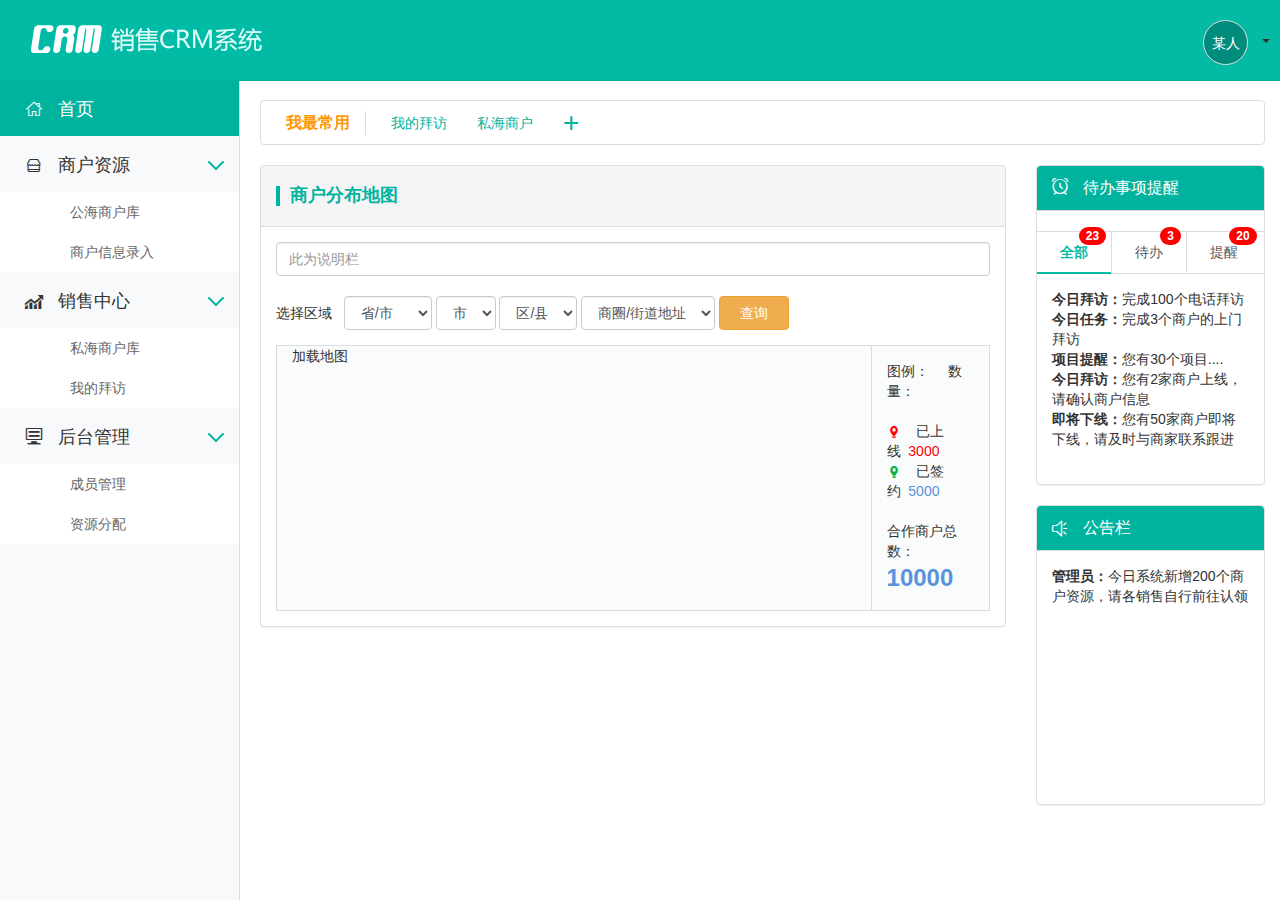
<file: index.html>
<!DOCTYPE html>
<html lang="en">
<head>
	<meta charset="UTF-8">
	<meta http-equiv="X-UA-Compatible" content="IE-edge">
	<meta name="viewport" content="width=device-width, initial-scale=1">
	<title>销售CRM系统</title>
	<link rel="stylesheet" href="css/bootstrap.min.css">
	<link rel="stylesheet" href="css/crm.css">
	<!-- HTML5 shim and Respond.js for IE8 support of HTML5 elements and media queries -->
    <!-- WARNING: Respond.js doesn't work if you view the page via file:// -->
    <!--[if lt IE 9]>
      <script src="//cdn.bootcss.com/html5shiv/3.7.2/html5shiv.min.js"></script>
      <script src="//cdn.bootcss.com/respond.js/1.4.2/respond.min.js"></script>
    <![endif]-->
  <script src="js/jquery-3.0.0.min.js"></script>
	<script src="js/bootstrap.min.js"></script>
</head>
<body>
  <!-- headbar -->
	<nav class="navbar navbar-crm navbar-fixed-top">
    <div class="container-fluid">
      <div class="navbar-header">
        <button type="button" class="navbar-toggle collapsed" data-toggle="collapse" data-target="#navbar" aria-expanded="false" aria-controls="navbar">
          <span class="sr-only">Toggle navigation</span>
          <span class="icon-bar"></span>
          <span class="icon-bar"></span>
          <span class="icon-bar"></span>
        </button>
        <a href="index.html"><img class="logo_pad" src="img/index_logo.png" alt="销售CRM系统"></span></a>
      </div>

      <!-- alert -->
      <div class="alert alert-warning alert-dismissible fade in alert1 hidden">
        <button type="button" class="close" data-dismiss="alert" aria-label="Close">
          <span aria-hidden="true">&times;</span>
        </button>
        您今天收到10个系统注册消息，去激活（点击跳转到后台->成员管理页面）
      </div>

      <div id="navbar" class="navbar-collapse collapse">
        <ul class="nav navbar-nav navbar-right">
          <li>
            <a href="#" class="thumbnail" id="user_bg">某人</a>
          </li>
          <li>
            <div class="sanj dropdown-toggle" data-toggle="dropdown" aria-haspopup="true" aria-expanded="false">
              <span class="caret"></span>
            </div>
            <ul class="dropdown-menu">
              <li><a href="login.html">退出系统</a></li>
            </ul>
          </li>
        </ul>
      </div>
    </div>
  </nav>

  <!-- navbar -->
  <div class="left_bar sidebar pad-none">
    <ul class="leftbar_list">
      <li class="active">
        <div class="list_title"  onclick="location='index.html'"><i class="iconfont">&#xe600;</i>首页<span></div>
      </li>
      <li>
        <div class="list_title" data-toggle="collapse" href="#ListG1" aria-expanded="true" ><i class="iconfont">&#xe601;</i>商户资源<span><img src="img/downarrow.png"></span></div>
        <ul id="ListG1" class="list_panel collapse in">
          <li><a href="merPublic.html">公海商户库</a></li>
          <li><a href="typein.html">商户信息录入</a></li>
        </ul>
      </li>
      <li>
        <div class="list_title" data-toggle="collapse" href="#ListG2" aria-expanded="true" aria-controls="#ListG2"><i class="iconfont">&#xe602;</i>销售中心<span><img src="img/downarrow.png" alt=""></span></div>
        <ul id="ListG2" class="list_panel collapse in">
          <li><a href="merchantsPrivate.html">私海商户库</a></li>
          <li><a href="myVisits.html">我的拜访</a></li>
        </ul>
      </li>
      <li>
      <div class="list_title" data-toggle="collapse" href="#ListG3" aria-expanded="true" aria-controls="#ListG2"><i class="iconfont">&#xe60f;</i>后台管理<span><img src="img/downarrow.png" alt=""></span></div>
        <ul id="ListG3" class="list_panel collapse in">
          <li><a href="memberManagement.html">成员管理</a></li>
          <li><a href="distribution.html">资源分配</a></li>
        </ul>
      </li>
    </ul>
  </div>

  <!-- content -->
	<div class="right_bar pad-none">
    <!-- common use -->
    <div class="rightbar_top margin20">
      <span class="brand">我最常用</span>
      <ul class="right_bar_pills">
        <li><a href="#">我的拜访</a></li>
        <li><a href="#">私海商户</a></li>
        <li><a href="#" class="addm" data-toggle="modal" data-target="#addmerchants">+</a></li>
      </ul>
    </div>
    
    <div class="row">
      <!-- map -->
      <div class="col-sm-9">
        <div class="panel panel-default">
          <div class="panel-heading">
            <h3 class="boright">商户分布地图</h3>
          </div>
          <div class="pane-body pubilc_pad">
            <form class="margin20">
              <textarea class="form-control" rows="1" placeholder="此为说明栏" style="resize:none;"></textarea>
            </form>
            <form class="form-inline margin15">
              <div class="form-group">
                <label class="sr-only"></label>
                <p class="form-control-static">选择区域&nbsp;&nbsp;</p>
              </div>
              <div class="form-group">
                <label class="sr-only">省</label>
                <select id="disabledSelect" class="form-control">
                  <option>省/市</option>
                  <option>北京市</option>
                  <option>天津市</option>
                  <option>上海市</option>
                </select>
              </div>
              <div class="form-group">
                <label class="sr-only">市</label>
                <select id="disabledSelect" class="form-control">
                  <option>市</option>
                </select>
              </div>
              <div class="form-group">
                <label class="sr-only">区/县</label>
                <select id="disabledSelect" class="form-control">
                  <option>区/县</option>
                </select>
              </div>
              <div class="form-group">
                <label class="sr-only">商圈</label>
                <select id="disabledSelect" class="form-control">
                  <option>商圈/街道地址</option>
                </select>
              </div>
              <button type="submit" class="btn btn-warning">&nbsp;&nbsp;查询&nbsp;&nbsp;</button>
            </form>
            <div class="map row">
              <div class="col-sm-10">
               加载地图
              </div>
              <div class="col-sm-2 map_detail">
               <p>图例： &nbsp;&nbsp;&nbsp;&nbsp;数量：</p>
               <ul class="map-num">
                 <li><i class="iconfont red">&#xe606;</i>已上线&nbsp;&nbsp;<span class="red">3000</span></li>
                 <li><i class="iconfont green">&#xe606;</i>已签约&nbsp;&nbsp;<span class="blue">5000</span></li>
               </ul>
               <p class="map-num">合作商户总数：<br><span class="blue big">10000</span></p>
              </div>
            </div>
          </div>
        </div>
      </div>

      <!-- remind and notice -->
      <div class="col-sm-3">
        <!-- wait remind -->
        <div class="panel panel-default wait1">
          <div class="panel-heading2"><i class="iconfont">&#xe605;</i>待办事项提醒</div>
          <div class="panel-body">
            <div class="waiting">
              <ul class="nav nav-tabs remind-tabs">
                <li class="active"><a href="#wait_all" data-toggle="tab">全部<span class="badge bg_warn absolute warn_badge">23</span></a></li>
                <li><a href="#wait_1" data-toggle="tab">待办<span class="badge bg_warn absolute warn_badge">3</span></a></li>
                <li class="border0"><a href="#wait_2" data-toggle="tab">提醒<span class="badge bg_warn absolute warn_badge">20</span></a></li>
              </ul>
              <div class="tab-content">
                <div id="wait_all" class="tab-pane fade active in pubilc_pad">
                  <p><b>今日拜访：</b>完成100个电话拜访</p>
                  <p><b>今日任务：</b>完成3个商户的上门拜访</p>
                  <p><b>项目提醒：</b>您有30个项目....</p>
                  <p><b>今日拜访：</b>您有2家商户上线，请确认商户信息</p>
                  <p><b>即将下线：</b>您有50家商户即将下线，请及时与商家联系跟进</p>
                </div>
                <div id="wait_1" class="tab-pane fade pubilc_pad">2</div>
                <div id="wait_2" class="tab-pane fade pubilc_pad">3</div>
              </div>
            </div>
          </div>
        </div>
        <!-- notice -->
        <div class="panel panel-default wait1">
          <div class="panel-heading2"><i class="iconfont">&#xe603;</i>公告栏</div>
          <div class="panel-body" style="padding:15px">
            <p><b>管理员：</b>今日系统新增200个商户资源，请各销售自行前往认领</p>
          </div>
        </div>
      </div>
    </div>
	
  </div>
  
  <!-- addmerchants -->
  <div id="addmerchants" class="modal fade">
    <div class="modal-dialog" role="document">
      <div class="modal-content">
        <div class="modal-header">
          <button type="button" class="close" data-dismiss="modal" aria-label="Close"><span aria-hidden="true">&times;</span></button>
          <a class="btn btn-default padright-none">我的拜访<span class="padding5">&times;</span></a>
          <a class="btn btn-default padright-none">私海商户<span class="padding5">&times;</span></a>
        </div>
        <div class="modal-body">
          <form class="form-horizontal">
            <div class="form-group">
              <label class="col-sm-2 control-label"><strong>商户资源</strong></label>
              <div class="col-sm-10">
                <label class="checkbox-inline">
                  <input type="checkbox" id="inlineCheckbox1" value="option1">公海商户库
                </label>
                <label class="checkbox-inline">
                  <input type="checkbox" id="inlineCheckbox2" value="option2">商户信息录入
                </label>
              </div>
            </div>
            <div class="form-group">
              <label class="col-sm-2 control-label"><strong>销售中心</strong></label>
              <div class="col-sm-10">
                <label class="checkbox-inline">
                  <input type="checkbox" id="inlineCheckbox1" value="option1">私海商户
                </label>
                <label class="checkbox-inline">
                  <input type="checkbox" id="inlineCheckbox2" value="option2">我的拜访
                </label>
              </div>
            </div>
            <div class="form-group">
              <label class="col-sm-2 control-label"><strong>后台管理</strong></label>
              <div class="col-sm-10">
                <label class="checkbox-inline">
                  <input type="checkbox" id="inlineCheckbox2" value="option2">成员管理
                </label>
                <label class="checkbox-inline">
                  <input type="checkbox" id="inlineCheckbox1" value="option1">资源分配
                </label>
              </div>
            </div>
          </form>
        </div>
        <div class="modal-footer">
          <button type="button" class="btn btn-info">确定</button>
          <button type="button" class="btn btn-default" data-dismiss="modal">取消</button>
        </div>
      </div>
    </div>
  </div>

  <!-- message notice -->
  <div class="panel panel-default wait1 msg-notice hidden " >
    <div class="panel-heading2"><i class="iconfont">&#xe603;</i>消息提示<span class="text_white float-r margin-r10">×</span></div>
    <div class="panel-body" style="padding:15px">
      <p>有<span class="red">1</span>个公司通知,请注意<a href="">查看</a></p>
    </div>
  </div>
</body>
</html>
</file>
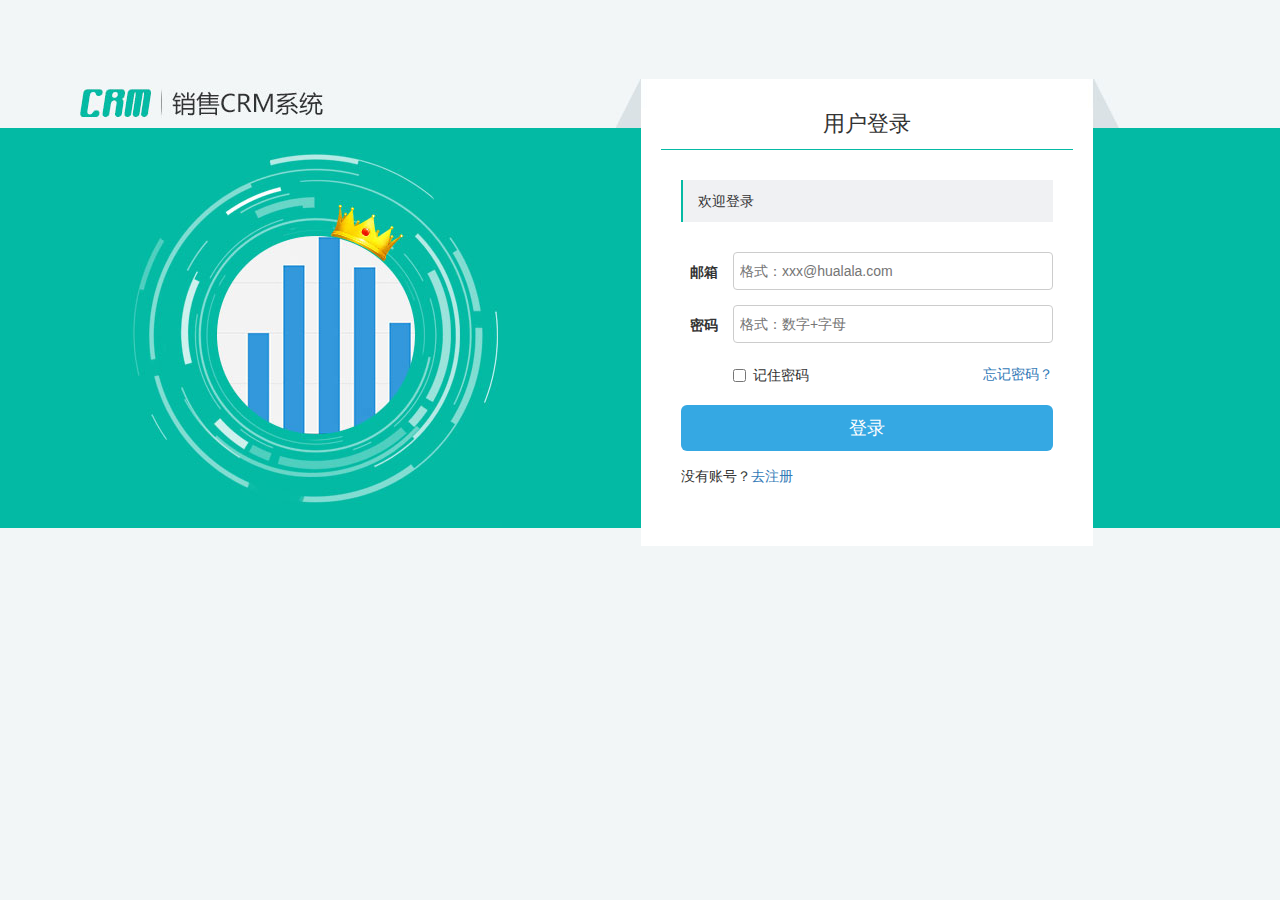
<file: login.html>
<!DOCTYPE html>
<html lang="en">
<head>
	<meta charset="UTF-8">
	<meta http-equiv="X-UA-Compatible" content="IE=edge">
	<meta name="viewport" content="width=device-width, initial-scale=1">
	<title>用户登录</title>
	<link rel="stylesheet" href="css/bootstrap.min.css">
	<link rel="stylesheet" href="css/crm.css">
	<!-- HTML5 shim and Respond.js for IE8 support of HTML5 elements and media queries -->
    <!-- WARNING: Respond.js doesn't work if you view the page via file:// -->
    <!--[if lt IE 9]>
      <script src="//cdn.bootcss.com/html5shiv/3.7.2/html5shiv.min.js"></script>
      <script src="//cdn.bootcss.com/respond.js/1.4.2/respond.min.js"></script>
    <![endif]-->
	<script src="js/jquery-3.0.0.min.js"></script>
	<script src="js/bootstrap.min.js"></script>
</head>
<body class="Log">
	<div class="Log_bg">
		<div class="login">
			<div class="logbar_top"></div>
			<div class="logbar_ban">
				<img src="img/login_img.jpg" alt="">
			</div>
			<div class="logbar_title"></div>
			<div class="tab-content">
				<!-- sign in -->
				<div class="logbar_body tab-pane active in" id="loading">
					<div class="log_title margin30">用户登录</div>
					<div class="log_callout margin30">欢迎登录</div>
					<div class="log_form">
						<form class="form-horizontal">
							<div class="form-group">
								<label for="log_email1" class="col-sm-2 control-label">邮箱</label>
								<div class="col-sm-10 pad-none">
									<input type="email" class="ipt" id="log_email1" placeholder="格式：xxx@hualala.com">
								</div>
							</div>
							<div class="form-group">
								<label for="log_password1" class="col-sm-2 control-label">密码</label>
								<div class="col-sm-10 pad-none">
									<input type="password" class="ipt" id="log_password1" placeholder="格式：数字+字母">
								</div>
							</div>
							<div class="form-group">
								<div class="col-sm-offset-2 col-sm-6 pad-none">
									<div class="checkbox">
									    <label><input type="checkbox">记住密码</label>
									</div>
								</div>
								<div class="col-sm-4 text-right" id="myTabs"><a href="#forget" data-toggle="tab" class="log_a">忘记密码？</a></div>
							</div>
							<div class="form-group">
								<div class="col-sm-12">
									<a href="index.html" class="btn btn-info btn-lg btn-block">登录</a>
								</div>
							</div>
							<p>没有账号？<a href="#regist" data-toggle="tab">去注册</a></p>
						</form>
					</div>
				</div>

				<!-- forget password -->
				<div class="logbar_body tab-pane" id="forget">
					<div class="log_title margin20">忘记密码</div>
					<div class="log_callout margin20">填写以下信息重置密码</div>
					<div class="log_form">
						<form class="form-horizontal">
							<div class="form-group">
								<label for="log_email2" class="col-sm-3 control-label"><span class="red"> * </span>邮箱</label>
								<div class="col-sm-9 pad-none">
									<input type="email" class="ipt" id="log_email2">
								</div>
							</div>
							<div class="form-group">
								<label class="col-sm-3 control-label"><span class="red"> * </span>验证码</label>
								<div class="col-sm-9 pad-none">
									<div class="input-group">
								      <input type="text" class="ipt">
								      <span class="input-group-btn">
								        <button class="btn btn-info ipt" type="button" data-loading-text="正在发送.." id="myButton" autocomplete="off">发送验证码</button>
								      </span>
								    </div>
								</div>
							</div>
							<div class="form-group">
								<label for="log_email3" class="col-sm-3 control-label"><span class="red"> * </span>新密码</label>
								<div class="col-sm-9 pad-none">
									<input type="password" class="ipt" id="log_email3">
								</div>
							</div>
							<div class="form-group">
								<label for="log_email4" class="col-sm-3 control-label"><span class="red"> * </span>确认密码</label>
								<div class="col-sm-9 pad-none">
									<input type="password" class="ipt" id="log_email4">
								</div>
							</div>
							<div class="form-group">
								<div class="col-sm-12">
									<a href="#loading" class="btn btn-info btn-lg btn-block" data-toggle="tab">确认</a>
								</div>
							</div>
							<p><a data-toggle="tab" href="#loading">返回登录</a></p>
						</form>
					</div>
				</div>

				<!-- regist -->
				<div class="logbar_body tab-pane" id="regist">
					<div class="log_title margin20">用户注册</div>
					<div class="log_callout margin20">快快填写下面信息，加入进来吧</div>
					<div class="log_form">
						<form class="form-horizontal">
							<div class="form-group">
								<label for="log_email5" class="col-sm-3 control-label"><span class="red"> * </span>邮箱</label>
								<div class="col-sm-9 pad-none">
									<input type="email" class="ipt" id="log_email5" placeholder="格式：xxx@hualala.com">
								</div>
							</div>
							<div class="form-group">
								<label class="col-sm-3 control-label"><span class="red"> * </span>验证码</label>
								<div class="col-sm-9 pad-none">
									<div class="input-group">
								      <input class="ipt" type="text">
								      <span class="input-group-btn">
								       	<button class="btn btn-info ipt" type="button">发送验证码</button>
								      </span>
								    </div>
								</div>
							</div>
							<div class="form-group">
								<label for="log_email6" class="col-sm-3 control-label"><span class="red"> * </span>用户名</label>
								<div class="col-sm-9 pad-none">
									<input type="text" class="ipt" id="log_email6" placeholder="请输入姓名">
								</div>
							</div>
							<div class="form-group">
								<label for="log_email7" class="col-sm-3 control-label">部门</label>
								<div class="col-sm-9 pad-none">
									<input type="text" class="ipt" id="log_email7" placeholder="请输入部门名称">
								</div>
							</div>
							<div class="form-group">
								<label for="log_email" class="col-sm-3 control-label"><span class="red"> * </span>设置密码</label>
								<div class="col-sm-9 pad-none">
									<input type="password" class="ipt" id="log_email" placeholder="请输入密码">
								</div>
							</div>
							<div class="form-group">
								<label for="log_email" class="col-sm-3 control-label"><span class="red"> * </span>确认密码</label>
								<div class="col-sm-9 pad-none">
									<input type="password" class="ipt" id="log_email" placeholder="请再次输入密码">
								</div>
							</div>
							<div class="form-group">
								<div class="col-sm-12">
									<button type="button" class="btn btn-info btn-lg btn-block" data-toggle="modal" data-target="#myCheck">注册，发送审核</button>
								</div>
							</div>
							<p>已有账号？<a href="#loading" data-toggle="tab">去登录</a></p>
						</form>
					</div>
				</div>

			</div>
		</div>
	</div>

	<!-- regist modal -->
	<div class="modal fade" id="myCheck" tabindex="-1" role="dialog">
		<div class="modal-dialog modal-sm" role="document">
		    <div class="modal-content">
		      <div class="modal-body text-center">
		        <p><br>您的注册信息已发送到管理员处，请耐心等待管理员审核！审核通过会在<a href="#">首页</a><-><a href="#">待办事项</a></->提醒栏显示哦，马上去查看。</p><br>
		      </div>
		      <div class="modal-footer">
		        <!-- <button type="button" class="btn btn-default" data-dismiss="modal">点击关闭</button> -->
        		<a href="index.html" class="btn btn-info btn-lg btn-block">ok</a>
		      </div>
		    </div>
		</div>
	</div>
</body>
</html>
</file>
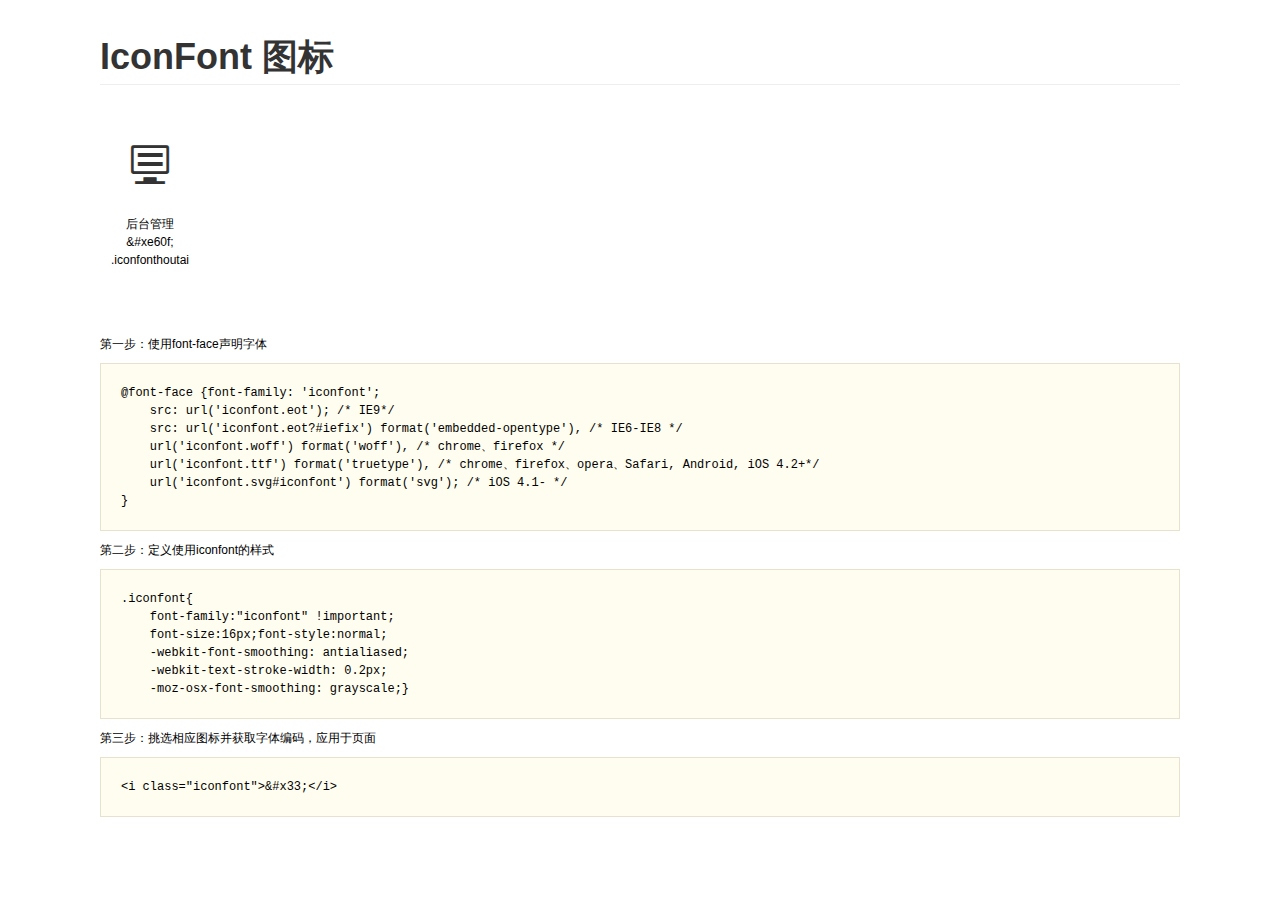
<file: fonts/ux/demo.html>
<!DOCTYPE html>
<html>
<head>
    <meta charset="utf-8"/>
    <title>IconFont</title>
    <link rel="stylesheet" href="demo.css">
    <link rel="stylesheet" href="iconfont.css">
</head>
<body>
    <div class="main">
        <h1>IconFont 图标</h1>
        <ul class="icon_lists clear">
            
                <li>
                <i class="icon iconfont">&#xe60f;</i>
                    <div class="name">后台管理</div>
                    <div class="code">&amp;#xe60f;</div>
                    <div class="fontclass">.iconfonthoutai</div>
                </li>
            
        </ul>


        <div class="helps">
            第一步：使用font-face声明字体
            <pre>
@font-face {font-family: 'iconfont';
    src: url('iconfont.eot'); /* IE9*/
    src: url('iconfont.eot?#iefix') format('embedded-opentype'), /* IE6-IE8 */
    url('iconfont.woff') format('woff'), /* chrome、firefox */
    url('iconfont.ttf') format('truetype'), /* chrome、firefox、opera、Safari, Android, iOS 4.2+*/
    url('iconfont.svg#iconfont') format('svg'); /* iOS 4.1- */
}
</pre>
第二步：定义使用iconfont的样式
            <pre>
.iconfont{
    font-family:"iconfont" !important;
    font-size:16px;font-style:normal;
    -webkit-font-smoothing: antialiased;
    -webkit-text-stroke-width: 0.2px;
    -moz-osx-font-smoothing: grayscale;}
</pre>
第三步：挑选相应图标并获取字体编码，应用于页面
<pre>
&lt;i class="iconfont"&gt;&amp;#x33;&lt;/i&gt;
</pre>
        </div>

    </div>
</body>
</html>
</file>
<file: css/crm.css>
/*========统一样式===============*/
body,button, input, select, textarea,h1 ,h2, h3, h4, h5, h6 {margin: 0; padding: 0; color: #333; font-family: Microsoft YaHei,'宋体' , Tahoma, Helvetica, Arial, "\5b8b\4f53", sans-serif;}
ul,ol,li,dl,dt,dd,p,span,form,input,table,tr,td{ padding:0; margin:0}
ul,ol{ list-style:none}
img{ border:none}
a{text-decoration:none;}
th{text-align: center;}
.margin0{margin: 0px !important;}
.marginbot0{margin-bottom:0;}
.margin5{margin-bottom: 5px;}
.margin10{margin-bottom: 10px;}
.margin15{margin-bottom: 15px;}
.margin20{margin-bottom: 20px;}
.margin30{margin-bottom: 30px}
.margin-r65{margin-right: 65px;}
.margin-r35{margin-right: 35px;}
.margin-r25{margin-right: 25px;}
.margin-r20{margin-right: 20px;}
.margin-r15{margin-right: 15px;}
.margin-l15{margin-left: 15px;}
.margin-t5{margin-top: 5px;}
.margin-t10{margin-top: 10px;}
.margin-t20{margin-top: 20px;}
.margin-t25{margin-top: 25px;}
.margin-t88{margin-top: 88px;}
.padding0{padding:0px;}
.padding2{padding:2px;}
.padding5{padding:5px;}
.padding10{padding:10px;}
.padding15{padding:15px;}
.padleft5{padding-left: 5px;}
.padleft15{padding-left: 15px;}
.padleft30{padding-left: 30px;}
.padright30{padding-right: 30px;}
.padtop25{padding-top: 25px;}
.padbot0{padding-bottom: 0;}
.pad-none{padding-left: 0px}
.padright-none{padding-right: 0px}
.height0{height:0;}
.height_s{height: 80px;}
.height_m{height: 100px;}
.height_b{height: 150px;}
.height_l{height: 200px;}
.height700{height: 700px;}
.height750{height: 750px;}
.height800{height: 800px;}
.height_full{height: 100vh;}
.width800{width: 800px;}
.width900{width: 900px;}
.width400{width: 400px;}
.width300{width: 300px;}
.width200{width: 200px;}
.width_half{width: 50%;}
.float-l{float:left;}
.float-r{float:right;}
.border1{border: 1px #BBB solid;border-radius: 2px;}
.border0{border-right:0;}
.bordertop{border-top: solid 4px #03BAA4;}
.bordernone{border:0;}
.overflow-hidden{overflow:hidden;}
.overflowy-scroll{ overflow-y: scroll; }
.overflowx-scroll{ overflow-x: scroll; }
.vertical-m{vertical-align:middle;}
.control-label{/* font-weight:normal; */ font-size: 14px} 
.in-block{display: inline-block;}
.red{ color: #f00 }
.green{ color: #00b33e }
.blue{color: #5a92dd;}
.pubilc_pad{ padding:15px;}
.line{margin: 12px 0 10px; border-bottom: 1px solid #eee; padding-bottom: 9px;}


/*login*/
.Log{background: #f2f6f7; min-width: 1120px; width: 100%;}
.Log_bg{height: 400px; background: #03baa4; width: 100%; margin-top:10%;}
.login{width: 1120px; height: 400px; margin: 0 auto; position: relative;}
.logbar_top{ position: absolute; top: -40px; left: 0; background: url(../img/CRM_LOGO.jpg) no-repeat; height: 30px; width: 245px;}
.logbar_ban{ padding-left: 50px; align-content: center; }
.logbar_title{position: absolute; top: -49px; right: 80px; background:url(../img/login_bg.jpg) no-repeat top; height: 50px; width: 504px;}
.logbar_body{ position: absolute; top: -20px; right: 107px; background: #fff; width: 452px; padding:0 20px 40px; }
.log_title{ text-align:center; border-bottom: 1px solid #04baa4; padding-bottom: 10px; font-size: 22px; }
.log_callout{ background-color: #f0f1f3; border-left: 2px solid #04baa4; padding-left: 15px; height: 42px; line-height: 42px; margin-left: 20px; margin-right: 20px;}
.log_form{ margin:20px;}
.log_form .form-group .control-label{ line-height: 26px ;}
.ipt{width:100%; padding: 6px; border: 1px solid #ccc; line-height: 24px; font-size: 14px; border-radius:4px;}
.log_a{line-height: 32px;}

/*index*/
@font-face {font-family: 'iconfont';
    src: url('../fonts/iconfont.eot'); /* IE9*/
    src: url('../fonts/iconfont.eot?#iefix') format('embedded-opentype'), /* IE6-IE8 */
    url('../fonts/iconfont.woff') format('woff'), /* chrome、firefox */
    url('../fonts/iconfont.ttf') format('truetype'), /* chrome、firefox、opera、Safari, Android, iOS 4.2+*/
    url('../fonts/iconfont.svg#iconfont') format('svg'); /* iOS 4.1- */
}
@font-face {font-family: 'iconfont';
    src: url('../fonts/ux/iconfont.eot'); /* IE9*/
    src: url('../fonts/ux/iconfont.eot?#iefix') format('embedded-opentype'), /* IE6-IE8 */
    url('../fonts/ux/iconfont.woff') format('woff'), /* chrome、firefox */
    url('../fonts/ux/iconfont.ttf') format('truetype'), /* chrome、firefox、opera、Safari, Android, iOS 4.2+*/
    url('../fonts/ux/iconfont.svg#iconfont') format('svg'); /* iOS 4.1- */
}
.navbar-crm{background-color:#03baa4; border-color:#05af9b; min-height: 80px;}
.logo_pad{padding:24px 0 0 15px; }
.alert1{position: absolute; top: 20px; left:30%;padding: 10px 35px;}

#user_bg{padding:0;margin:0; background: #008c7c; height: 45px; width: 45px; border-radius: 50%; display: block; color:#fff; text-align: center; line-height: 45px; margin-top: 20px;}
.sanj{ padding:0 20px 0 12px; display:block; width: 20px; height: 80px; line-height: 80px;}
.left_bar{width: 240px; height:100%; float:left;z-index: 1000;display: block; overflow: hidden; background-color: #f7f9fa; border-right: 1px solid #dcddde;}
.right_bar{width: 100%; padding-left: 275px;  margin-left: -15px; padding-top: 100px; float: left; display: inline;}
.sidebar{ position: fixed; top: 80px;}
.leftbar_list li:hover{ background-color: #e1eaee; color:#00b39e;  }
.leftbar_list .active{ background-color: #00b39e; color:#fff;  }
.iconfont{font-family:"iconfont" !important;font-style:normal; padding-right: 15px; -webkit-font-smoothing: antialiased; -webkit-text-stroke-width: 0.2px; -moz-osx-font-smoothing: grayscale;}
.list_title{ position: relative; height: 56px; line-height: 56px; cursor: pointer; font-size: 18px; padding-left: 25px;}
.active1{color:#00b39e; }
.list_title span{ position: absolute; top: 0px;right: 15px;}
.list_panel li a{ display:block;color: #666; padding-left:70px; line-height: 40px; background-color: #fff;}
.list_panel li a:hover{color:#fff; background-color: #00b39e;text-decoration: none;}

.rightbar_top{ background-color: #fff;border:1px solid #ddd; border-radius: 4px;width: 100%; height:45px; }
.brand{ line-height: 24px; color: #ff9600; font-size: 16px; font-weight: bold; float: left; margin: 10px;padding: 0 15px; border-right: 1px solid #ddd}
.right_bar_pills li a{ color: #00b39e;display: block; height: 24px; line-height: 24px; margin:10px 15px; float: left; }
.addm{font-size: 28px; }
.addm:hover{ text-decoration: none; font-weight: bold;  color: #00b39e}
.boright{ color: #00b39e; font-size: 18px; font-weight: bold;border-left: 4px solid #00b39e; padding-left: 10px; margin: 10px 0;}
.map{width: 100%; height:100%; display: block;overflow: hidden; background-color: #fafcfc; border: 1px solid #dcddde;margin: 0px;}
.map_detail{ border-left: 1px solid #dcddde; padding: 15px;}
.map-num{margin-top: 20px;}
.big{font-size: 24px; font-weight: bold;}
.wait1{min-height: 300px;}
.panel-heading2{background-color: #00b39e; color: #fff; border-bottom:1px solid #ddd; border-top-left-radius: 4px; border-top-right-radius: 4px;padding: 10px 15px; font-size: 16px;}

.store_title{ padding:10px 18px; background-color: #00b39e; color:#fff;}
.btn-white{ background-color: #fff; color: #00b39e;}
.btn-white:hover{ background-color: #ebf1f4; color: #00b39e;}
.store_title .pull-right .iconfont{ padding-right:0px; }
.store_form{ height: 100%;}
.store_form table tr th,.store_form table tr td{ text-align: center; }
.store_form table tr td.text-left{ text-align:left; }
.store_form table tr td{vertical-align: middle;}
.tag{ color:#fff; padding: 5px 7px; border-radius:20px; font-size: 12px; overflow: hidden; display: inline-block;}
.bg_info{background-color:#35A8E3;}/*未分配*/
.bg_primary{ background-color:#00b39e; }/*待签约*/
.bg_active{ background-color:#FFFFE8; }/*待签约*/
.bg_green{ background-color: #77D03C; }/*已拜访*/  
.bg_brown{ background-color: #c79c71; }/*未拜访*/
.bg_yellow{ background-color: #FFA424; }/*已签约*/
.bg_blue{ background-color: #50C8C8; }/*已上线*/
.bg_red{ background-color: #DF4665; }/*断约中*/
.bg_warn{ background: #f00;}
.bg_pink{ background-color: #EE7698; }/*待上线*/
.bg_purple{ background-color: #DE59B1; }/*待拜访*/
.bg_gray{ background-color: #CCCCCC; }/*不合作*/
.bg_black{ background-color: rgba(0,0,0,.7); }
.bg_black5{ background-color: rgba(0,0,0,.5); }
.bg_black1{ background-color: rgba(0,0,0,.1); }
.btn-add1{ width:100px; margin-bottom: 8px; background-color: #35a8e3; color: #fff}
.btn-add1:hover{background-color: #40b3ee; color: #fff}
.btn-add1:active,.btn-add1 .active{ background-color: #35a8e3; color: #fff}
.btn-add1:focus,.btn-add1 .focus {color: #fff;background-color: #2d9dd7;}
.btn-info.disabled:hover{background-color: #ccc; color: #fff; }
.store_tips{ font-size: 12px; padding-bottom: 5px;}

.warn_badge{top:-5px;right:5px;}
.remind-tabs{border-top: 1px solid #ddd;}
.remind-tabs>li>a{border:0;margin:0;}
.remind-tabs>li.active>a, .remind-tabs>li.active>a:focus, .remind-tabs>li.active>a:hover {margin-right:0;color: #03BAA4; font-weight: bold; cursor: default; background-color: #fff;border: 0; border-bottom: 2px solid #03BAA4; } 
.remind-tabs>li{width: 33%; text-align: center;border-right: 1px solid #ddd;margin-bottom: -1px}
.remind-tabs>li.border0{border:0;}
.panel-body {padding:20px 0;}

.btn-equalwidth{width:9rem;}
.btn-equalwidth2{width:12rem;}
.text_orange{color: #FFA424;}
.text_white{color: #FFF;}
.text_green{color: #77D03C;}
.text_blue{color: #50C8C8;}
.text_red{color: #f00;}
.text_purple{color:#DE59B1;}
.text_gray{color:#555;}
.text_bold{font-weight: bold;}
.text_small{font-size: 0.9rem;}
.text_xs{font-size: 0.7rem;}
.text_big{font-size: 1.1rem;}
.text_large{font-size: 1.5rem;}
.text_xl{font-size: 2rem;}
.text_xll{font-size: 2.5rem;}
.lineheight15{line-height: 1.5;}
.lineheight2{line-height: 2rem;}
.lineheight60{line-height:60px;}
.lineheight80{line-height:80px;}
.relative{position: relative;}
.absolute{position: absolute;}
.top0{top: 0;}
.left0{left: 0;}

.link:link{text-decoration: underline; color: #4BBCFA;}
.link:visited{text-decoration: underline; color: #4BBCFA;}
.link:hover{text-decoration: underline; color:#90D8FC;}
.link:active{text-decoration: underline; color:#90D8FC;}

/*tooltip*/
.tooltip-inner{text-align: left;white-space: nowrap;}

/*the label of prducts already buied*/
.buied_label{display: inline-block; background-color:#AAA; text-align: center; margin-right: 10px; color: #FFF; padding: 5px;}
.nobuied_label{display: inline-block; text-align: center; width: 60px; margin-right: 10px;}
/*the label of competitor's online */
.competitor_online{display: inline-block; background-color:#AAA; text-align: center; font-size: 0.9rem; color: #FFF; padding: 2px;}

/*message notice*/
.msg-notice{width:400px; position: absolute;bottom:-18px;right:0px;z-index:9999; box-shadow: -1px -1px 1px rgba(100,100,100,.2);}
</file>
<file: fonts/ux/iconfont.css>
@font-face {font-family: "iconfont";
  src: url('iconfont.eot?t=1475051252'); /* IE9*/
  src: url('iconfont.eot?t=1475051252#iefix') format('embedded-opentype'), /* IE6-IE8 */
  url('iconfont.woff?t=1475051252') format('woff'), /* chrome, firefox */
  url('iconfont.ttf?t=1475051252') format('truetype'), /* chrome, firefox, opera, Safari, Android, iOS 4.2+*/
  url('iconfont.svg?t=1475051252#iconfont') format('svg'); /* iOS 4.1- */
}

.iconfont {
  font-family:"iconfont" !important;
  font-size:16px;
  font-style:normal;
  -webkit-font-smoothing: antialiased;
  -webkit-text-stroke-width: 0.2px;
  -moz-osx-font-smoothing: grayscale;
}
.icon-iconfonthoutai:before { content: "\e60f"; }
</file>
<file: fonts/ux/demo.css>
*{margin: 0;padding: 0;list-style: none;}
/*
KISSY CSS Reset
理念：1. reset 的目的不是清除浏览器的默认样式，这仅是部分工作。清除和重置是紧密不可分的。
2. reset 的目的不是让默认样式在所有浏览器下一致，而是减少默认样式有可能带来的问题。
3. reset 期望提供一套普适通用的基础样式。但没有银弹，推荐根据具体需求，裁剪和修改后再使用。
特色：1. 适应中文；2. 基于最新主流浏览器。
维护：玉伯<lifesinger@gmail.com>, 正淳<ragecarrier@gmail.com>
 */

/** 清除内外边距 **/
body, h1, h2, h3, h4, h5, h6, hr, p, blockquote, /* structural elements 结构元素 */
dl, dt, dd, ul, ol, li, /* list elements 列表元素 */
pre, /* text formatting elements 文本格式元素 */
form, fieldset, legend, button, input, textarea, /* form elements 表单元素 */
th, td /* table elements 表格元素 */ {
  margin: 0;
  padding: 0;
}

/** 设置默认字体 **/
body,
button, input, select, textarea /* for ie */ {
  font: 12px/1.5 tahoma, arial, \5b8b\4f53, sans-serif;
}
h1, h2, h3, h4, h5, h6 { font-size: 100%; }
address, cite, dfn, em, var { font-style: normal; } /* 将斜体扶正 */
code, kbd, pre, samp { font-family: courier new, courier, monospace; } /* 统一等宽字体 */
small { font-size: 12px; } /* 小于 12px 的中文很难阅读，让 small 正常化 */

/** 重置列表元素 **/
ul, ol { list-style: none; }

/** 重置文本格式元素 **/
a { text-decoration: none; }
a:hover { text-decoration: underline; }


/** 重置表单元素 **/
legend { color: #000; } /* for ie6 */
fieldset, img { border: 0; } /* img 搭车：让链接里的 img 无边框 */
button, input, select, textarea { font-size: 100%; } /* 使得表单元素在 ie 下能继承字体大小 */
/* 注：optgroup 无法扶正 */

/** 重置表格元素 **/
table { border-collapse: collapse; border-spacing: 0; }

/* 清除浮动 */
.ks-clear:after, .clear:after {
  content: '\20';
  display: block;
  height: 0;
  clear: both;
}
.ks-clear, .clear {
  *zoom: 1;
}

.main {padding: 30px 100px;}
.main h1{font-size:36px; color:#333; text-align:left;margin-bottom:30px; border-bottom: 1px solid #eee;}

.helps{margin-top:40px;}
.helps pre{
  padding:20px;
  margin:10px 0;
  border:solid 1px #e7e1cd;
  background-color: #fffdef;
  overflow: auto;
}

.icon_lists li{
  float:left;
  width: 100px;
  height:180px;
  text-align: center;
}
.icon_lists .icon{
  font-size: 42px;
  line-height: 100px;
  margin: 10px 0;
  color:#333;
  -webkit-transition: font-size 0.25s ease-out 0s;
  -moz-transition: font-size 0.25s ease-out 0s;
  transition: font-size 0.25s ease-out 0s;

}
.icon_lists .icon:hover{
  font-size: 100px;
}
</file>
